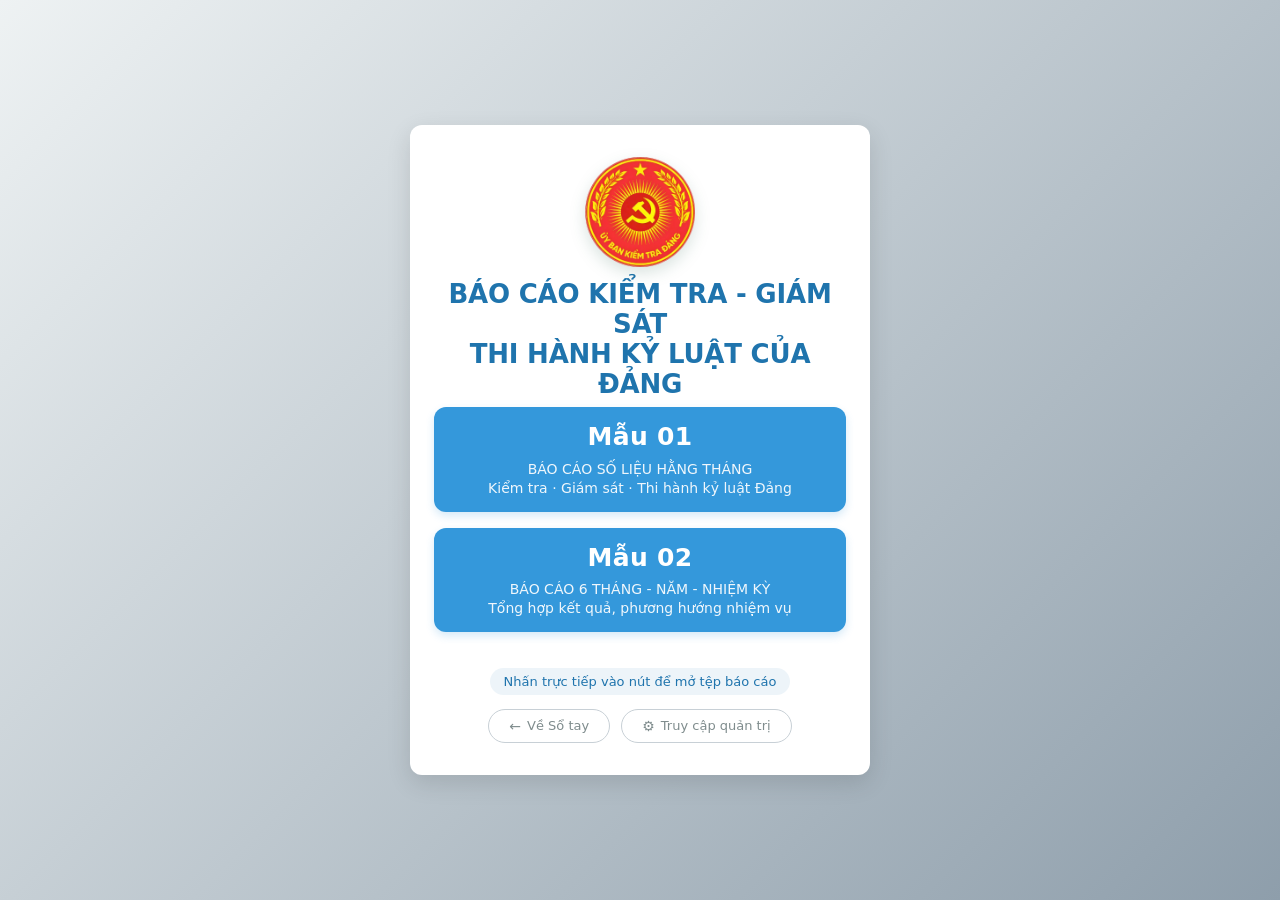
<file: public/baocao/index.html>
<!DOCTYPE html>
<html lang="vi">
<head>
    <meta charset="UTF-8">
    <meta name="viewport" content="width=device-width, initial-scale=1.0">
    <meta name="description" content="Trang truy cập nhanh Báo cáo kiểm tra">
    <title>BÁO CÁO KIỂM TRA - GIÁM SÁT</title>
    <style>
        * {
            box-sizing: border-box;
            margin: 0;
            padding: 0;
        }

        body {
            font-family: system-ui, -apple-system, "Segoe UI", Roboto, Helvetica, Arial, sans-serif;
            margin: 0;
            padding: 20px;
            background: linear-gradient(135deg, #eef2f3 0%, #8e9eab 100%);
            min-height: 100vh;
            display: flex;
            align-items: center;
            justify-content: center;
        }

        .container {
            background: #ffffff;
            padding: 32px 24px;
            border-radius: 12px;
            box-shadow: 0 8px 24px rgba(0, 0, 0, 0.12);
            width: 100%;
            max-width: 460px;
            text-align: center;
            transition: all 0.2s ease;
        }

        h1 {
            margin: 0 0 8px 0;
            color: #1F74AD;
            font-size: 26px;
            font-weight: 700;
            letter-spacing: -0.2px;
        }

        /* nút mới với cấu trúc linh hoạt, chữ trắng, căn giữa, font nhỏ hơn */
        .report-link {
            display: flex;
            flex-direction: column;
            align-items: center;
            justify-content: center;
            width: 100%;
            padding: 14px 12px;
            margin-bottom: 16px;
            background: #3498db;
            color: #ffffff;
            text-decoration: none;
            border-radius: 12px;
            font-weight: 500;
            transition: all 0.2s ease;
            box-shadow: 0 4px 8px rgba(52, 152, 219, 0.2);
            border: none;
            cursor: pointer;
            text-align: center;
        }

        /* dòng chính của nút (tên file) giữ nguyên cỡ vừa phải nhưng vẫn cân đối */
        .link-main {
            font-size: 25px;
            font-weight: 600;
            letter-spacing: 0.3px;
            line-height: 1.3;
            margin-bottom: 6px;
        }

        /* phần mô tả phụ: chữ trắng, nhỏ hơn, căn giữa */
        .link-desc {
            font-size: 14px;
            font-weight: 400;
            line-height: 1.35;
            opacity: 0.92;
            max-width: 100%;
            white-space: normal;
            word-break: break-word;
        }

        .report-link:hover {
            background: #2980b9;
            transform: translateY(-2px);
            box-shadow: 0 8px 16px rgba(52, 152, 219, 0.35);
        }

        .report-link:active {
            transform: translateY(1px);
        }

        .note {
            margin-top: 20px;
            font-size: 13px;
            color: #1F74AD;
            background: rgba(31, 116, 173, 0.08);
            display: inline-block;
            padding: 6px 14px;
            border-radius: 30px;
            font-weight: 500;
        }

        .icon-wrapper {
            display: flex;
            align-items: center;
            justify-content: center;
            margin-bottom: 12px;
        }

        .page-icon {
            width: 110px;
            height: 110px;
            object-fit: contain;
            filter: drop-shadow(0 6px 8px rgba(0, 70, 40, 0.15));
            transition: transform 0.2s;
        }

        .admin-link {
            display: inline-flex;
            align-items: center;
            gap: 6px;
            margin-top: 14px;
            padding: 8px 20px;
            background: transparent;
            color: #7f8c8d;
            text-decoration: none;
            border-radius: 30px;
            font-size: 13px;
            font-weight: 500;
            border: 1.5px solid #c8d0d6;
            transition: all 0.2s ease;
            cursor: pointer;
        }

        .admin-link:hover {
            background: #f0f3f5;
            color: #555e63;
            border-color: #aab4bb;
        }

        .admin-icon {
            font-size: 14px;
        }

        /* Responsive nhỏ */
        @media (max-width: 480px) {
            .container {
                padding: 24px 18px;
            }
            h1 {
        font-size: 18px;
        }
            .link-main {
                font-size: 20px;
            }
            .link-desc {
                font-size: 11px;
            }
            .note {
            font-size: 12px;
            }
            .page-icon {
      width: 120px;
      height: 120px;
      object-fit: contain;
      filter: drop-shadow(0 6px 8px rgba(0,70,40,0.2));
    }
        }
    </style>
</head>
<body>
<div class="container">
    <div class="icon-wrapper">
        <!-- icon.png cùng thư mục, fallback emoji nếu lỗi -->
        <img src="icon.png" alt="Logo" class="page-icon" onerror="this.style.display='none'; this.parentElement.innerHTML='<span style=font-size:3.2rem;>📊</span>';">
    </div>
    <h1>BÁO CÁO KIỂM TRA - GIÁM SÁT<br>THI HÀNH KỶ LUẬT CỦA ĐẢNG</h1>

    <!-- Nút 1: Mẫu 01 với mô tả chi tiết, chữ trắng, nhỏ hơn, căn giữa -->
    <a href="Mau01.html" class="report-link">
        <span class="link-main">Mẫu 01</span>
        <span class="link-desc">BÁO CÁO SỐ LIỆU HẰNG THÁNG</span>
        <span class="link-desc">Kiểm tra · Giám sát · Thi hành kỷ luật Đảng</span>
    </a>

    <!-- Nút 2: Mẫu 02 với mô tả chi tiết, giữ phong cách -->
    <a href="Mau02.html" class="report-link">
        <span class="link-main">Mẫu 02</span>
        <span class="link-desc">BÁO CÁO 6 THÁNG - NĂM - NHIỆM KỲ</span>
        <span class="link-desc">Tổng hợp kết quả, phương hướng nhiệm vụ</span>
    </a>

    <p class="note">Nhấn trực tiếp vào nút để mở tệp báo cáo</p>

    <a href="../" class="admin-link" style="margin-right:6px"><span class="admin-icon">←</span> Về Sổ tay</a>
    <!-- Nút Truy cập quản trị -->
    <a href="admin.html" class="admin-link">
        <span class="admin-icon">⚙️</span> Truy cập quản trị
    </a>
</div>
</body>
</html>
</file>
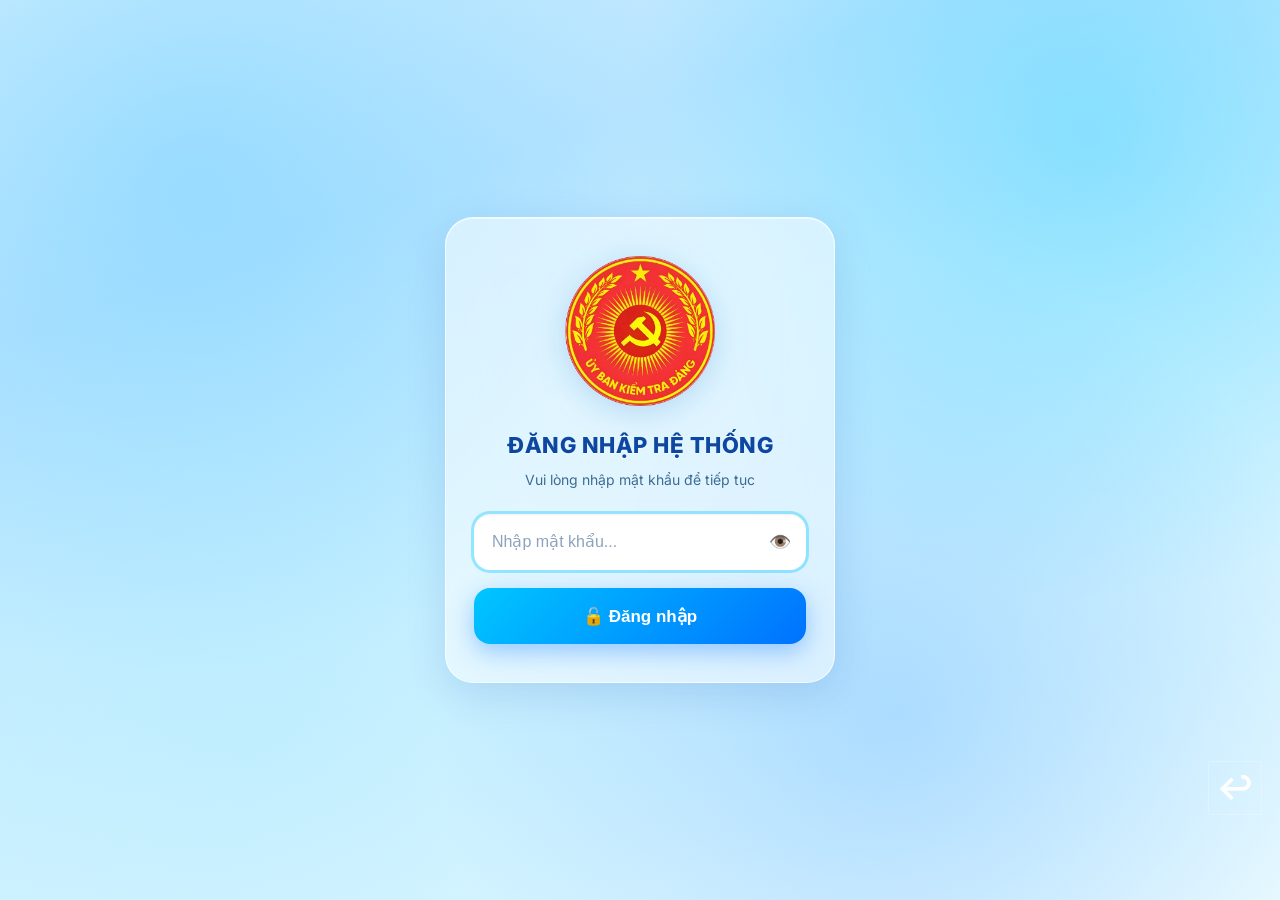
<file: public/baocao/admin.html>
<!DOCTYPE html>
<html lang="vi">
<head>
<meta charset="UTF-8"/>
<meta name="viewport" content="width=device-width, initial-scale=1.0, maximum-scale=1.0, user-scalable=yes, viewport-fit=cover"/>
<title>KTGS - Mẫu 01 & Mẫu 02</title>
<link rel="preconnect" href="https://fonts.googleapis.com"/>
<link href="https://fonts.googleapis.com/css2?family=Inter:opsz,wght@14..32,300;400;500;600;700;800&family=JetBrains+Mono:wght@400;500&display=swap" rel="stylesheet"/>
<style>
*{margin:0;padding:0;box-sizing:border-box;-webkit-tap-highlight-color:transparent}
:root{
  --bg:#0b0f14;--surface:#12171f;--surface2:#1a202c;--surface3:#232b38;
  --border:#2d3748;--text:#edf2f7;--text2:#cbd5e6;--muted:#7e8c9e;--muted2:#5a687c;
  --accent:#3b82f6;--accent-hi:#60a5fa;--accent-dim:#1e3a8a;
  --green:#22c55e;--green-dim:#166534;--green-bg:#0a2a1a;
  --red:#ef4444;--red-dim:#7f1d1d;--yellow:#eab308;--orange:#f97316;--purple:#a855f7;
  --radius:16px;--font:'Inter',sans-serif;--mono:'JetBrains Mono',monospace;
}
body{font-family:var(--font);background:var(--bg);color:var(--text);line-height:1.45;padding:0 0 24px 0;}
.container{max-width:100%;padding:14px 16px 80px 16px;margin:0 auto}

/* ===== HEADER căn giữa ===== */
.header-top{
  text-align:center;
  padding:16px 0 10px 0;
}
.header-top h1{
  font-size:1.4rem;font-weight:800;
  background:linear-gradient(135deg,#60a5fa,#a855f7);
  -webkit-background-clip:text;background-clip:text;color:transparent;
  margin-bottom:10px;
}
.header-actions{
  display:flex;justify-content:center;align-items:center;
  gap:8px;flex-wrap:wrap;
}
.clock{font-family:var(--mono);font-size:.7rem;background:var(--surface2);padding:6px 12px;border-radius:30px;color:var(--muted2);}
.btn{
  background:var(--surface2);border:1px solid var(--border);border-radius:40px;
  padding:8px 16px;font-size:.75rem;font-weight:600;color:var(--text);
  display:flex;align-items:center;gap:6px;cursor:pointer;transition:all .15s;
}
.btn:active{transform:scale(0.96);}
.btn-export{background:linear-gradient(135deg,#1e3a8a,#1e1b4b);border-color:#3b82f6;color:#93c5fd;}
.btn-export:hover,.btn-export:active{background:linear-gradient(135deg,#1d4ed8,#4338ca);color:white;}
.btn-export.loading{opacity:.7;pointer-events:none;}

/* ===== TABS ===== */
.tab-bar{
  display:flex;gap:10px;margin-bottom:18px;
  background:var(--surface);padding:6px;border-radius:60px;border:1px solid var(--border);
}
.tab{
  flex:1;text-align:center;padding:10px 0;border-radius:40px;
  font-weight:700;font-size:.85rem;cursor:pointer;transition:all .15s;
  background:transparent;color:var(--muted);
}
.tab.active{background:var(--accent);color:white;box-shadow:0 2px 8px rgba(59,130,246,0.3);}

/* ===== STAT CARDS ===== */
.stats-row{display:flex;gap:10px;overflow-x:auto;padding-bottom:6px;margin-bottom:16px;scrollbar-width:thin;}
.stat-card{
  background:var(--surface);border:1px solid var(--border);border-radius:var(--radius);
  padding:12px 14px;min-width:120px;flex:1;
}
.stat-label{font-size:.62rem;font-weight:600;text-transform:uppercase;color:var(--muted);letter-spacing:.5px;margin-bottom:6px}
.stat-value{font-size:1.5rem;font-weight:800;font-family:var(--mono);line-height:1;color:var(--text)}
.stat-sub{font-size:.58rem;color:var(--muted2);margin-top:4px}

/* ===== SUMMARY BOX ===== */
.summary-box{background:var(--surface2);border:1px solid var(--border);border-radius:var(--radius);padding:12px 14px;margin-bottom:16px;}
.summary-box-title{font-size:.68rem;font-weight:700;text-transform:uppercase;color:var(--muted);letter-spacing:.5px;margin-bottom:10px;display:flex;align-items:center;gap:6px;}
.summary-grid{display:grid;grid-template-columns:repeat(5,1fr);gap:8px;}
.sum-cell{background:var(--surface3);border-radius:10px;padding:8px 6px;text-align:center;}
.sum-cell-label{font-size:.55rem;color:var(--muted2);font-weight:600;text-transform:uppercase;margin-bottom:3px}
.sum-cell-value{font-size:1.3rem;font-weight:800;font-family:var(--mono);}
.sum-cell.kt .sum-cell-value{color:#60a5fa}
.sum-cell.gs .sum-cell-value{color:#34d399}
.sum-cell.gs-tx .sum-cell-value{color:#8b5cf6}
.sum-cell.gqd .sum-cell-value{color:#f59e0b}
.sum-cell.thkl .sum-cell-value{color:#f472b6}

/* ===== SHEET BLOCK ===== */
.sheet-block{background:var(--surface2);border-radius:var(--radius);border:1px solid var(--border);margin-bottom:12px;overflow:hidden;}
.year-group{margin-bottom:22px;}
.year-group-title{display:flex;align-items:center;justify-content:space-between;gap:8px;font-size:.85rem;font-weight:800;color:var(--accent-hi);padding:10px 14px;margin-bottom:12px;background:linear-gradient(135deg,var(--accent-dim),var(--surface2));border-radius:12px;border:1px solid var(--border);}
.year-group-title .year-group-sub{font-size:.65rem;font-weight:600;color:var(--muted);}
.sheet-header{
  padding:11px 14px;background:var(--surface3);border-bottom:1px solid var(--border);
  display:flex;justify-content:space-between;align-items:center;flex-wrap:wrap;gap:6px;
}
.sheet-name{font-weight:800;font-size:.85rem;}
.progress-compact{display:flex;align-items:center;gap:8px;}
.progress-bar-small{width:65px;background:var(--border);border-radius:20px;height:5px;}
.progress-fill{height:100%;border-radius:20px;}

/* ===== COLLAPSE - MẶC ĐỊNH THU GỌN ===== */
.list-section{padding:6px 12px 10px 12px;border-bottom:1px solid var(--border);}
.list-section:last-child{border-bottom:none;}
.list-title{font-size:.67rem;font-weight:700;text-transform:uppercase;color:var(--muted);margin:6px 0 5px 0;letter-spacing:.5px;display:flex;align-items:center;gap:6px;}
.collapse-header{
  display:flex;align-items:center;justify-content:space-between;
  background:var(--green-bg);border:1px solid var(--green-dim);border-radius:10px;
  padding:7px 11px;margin:4px 0 0 0;cursor:pointer;user-select:none;transition:background .15s;
}
.collapse-header:active{background:#0d3320;}
.collapse-header-left{display:flex;align-items:center;gap:8px;font-size:.7rem;font-weight:700;color:var(--green);flex-wrap:wrap;}
.collapse-chevron{font-size:.65rem;color:var(--green-dim);transition:transform .22s;flex-shrink:0;}
.collapse-chevron.open{transform:rotate(180deg);}
.collapse-body{overflow:hidden;max-height:0;transition:max-height .28s ease-out;}
.collapse-body.open{max-height:5000px;}
.collapse-body-inner{padding:5px 0 2px 0;}
.col-mini-row{display:flex;gap:5px;flex-wrap:wrap;}
.col-mini{font-size:.58rem;background:rgba(34,197,94,0.12);border:1px solid var(--green-dim);color:var(--green);padding:1px 6px;border-radius:20px;font-weight:600;}

/* ===== ITEMS ===== */
.report-item{
  background:var(--surface);border-radius:9px;padding:7px 9px;margin-bottom:5px;
  display:flex;flex-wrap:wrap;justify-content:space-between;align-items:flex-start;gap:5px;
  border-left:1.5px solid var(--green);
}
.report-item.missing{border-left-color:var(--red);opacity:0.85;}
.report-name{font-weight:600;font-size:.72rem;flex:2;min-width:90px;}
.report-meta{display:flex;gap:7px;align-items:center;flex-wrap:wrap;font-size:.63rem;}
.report-date{font-family:var(--mono);color:var(--muted2);}
.four-col{display:flex;gap:5px;flex-wrap:wrap;margin-top:3px;}
.col-stat{font-size:.63rem;background:var(--surface2);padding:2px 7px;border-radius:20px;}
.col-stat strong{font-weight:800;color:var(--accent-hi);}
.file-link{background:var(--accent-dim);padding:3px 8px;border-radius:30px;color:var(--accent-hi);text-decoration:none;font-size:.6rem;font-weight:500;display:inline-block;cursor:pointer;}
.file-link:hover{background:var(--accent);color:white;}
.stats-badge{background:var(--surface3);border-radius:40px;padding:2px 8px;font-size:.63rem;font-weight:500;}
.stats-badge span{color:var(--green);font-weight:800;}
.empty-state{text-align:center;padding:18px;color:var(--muted2);font-size:.72rem;}
.loading-state{display:flex;flex-direction:column;align-items:center;padding:60px 20px;gap:12px;color:var(--muted);}
.spinner{width:30px;height:30px;border:3px solid var(--border);border-top-color:var(--accent-hi);border-radius:50%;animation:spin .7s linear infinite;}
@keyframes spin{to{transform:rotate(360deg)}}
.toast-msg{
  position:fixed;bottom:24px;left:50%;transform:translateX(-50%);
  background:var(--surface2);border:1px solid var(--border);border-radius:50px;
  padding:9px 22px;font-size:.75rem;color:var(--text);z-index:9999;
  opacity:0;transition:opacity .2s;pointer-events:none;
  max-width:88%;text-align:center;white-space:nowrap;
}
.toast-msg.show{opacity:1;}
.toast-msg.err{background:var(--red-dim);border-color:var(--red);}

/* ===== LOGIN ===== */
#loginOverlay {
  position: fixed;
  inset: 0;
  z-index: 999999;
  display: flex;
  align-items: center;
  justify-content: center;
  background:
    radial-gradient(circle at 15% 20%,  rgba(120,210,255,0.55), transparent 38%),
    radial-gradient(circle at 85% 15%,  rgba(0,200,255,0.30),   transparent 35%),
    radial-gradient(circle at 70% 80%,  rgba(100,180,255,0.38), transparent 40%),
    radial-gradient(circle at 20% 80%,  rgba(160,230,255,0.30), transparent 36%),
    radial-gradient(circle at 50% 50%,  rgba(200,240,255,0.18), transparent 55%),
    linear-gradient(160deg, #d0efff 0%, #b8e4ff 25%, #caf0ff 55%, #daf5ff 80%, #eafaff 100%);
  backdrop-filter: blur(14px);
  -webkit-backdrop-filter: blur(14px);
  padding: 20px;
  box-sizing: border-box;
}

.login-card {
  width: 100%;
  max-width: 390px;
  background: rgba(255,255,255,0.52);
  border: 1px solid rgba(255,255,255,0.70);
  border-radius: 28px;
  padding: 38px 28px;
  text-align: center;
  box-shadow:
    0 10px 40px rgba(13,71,161,0.14),
    inset 0 1px 0 rgba(255,255,255,0.6);
  backdrop-filter: blur(22px);
  -webkit-backdrop-filter: blur(22px);
  box-sizing: border-box;
  animation: loginPop .35s ease;
}

@keyframes loginPop {
  from { transform: scale(.9); opacity: 0; }
  to   { transform: scale(1);  opacity: 1; }
}

.login-logo {
  width:150px !important;
  height:150px !important;
  object-fit: contain;
  margin-bottom: 18px;
  filter: drop-shadow(0 6px 16px rgba(0,100,200,0.20));
}

.login-title {
  color: #0d47a1;
  font-size: 22px;
  font-weight: 800;
  margin-bottom: 8px;
  letter-spacing: .5px;
  text-shadow: 0 1px 0 rgba(255,255,255,0.6);
}

.login-subtitle {
  color: #3d6b92;
  font-size: 14px;
  margin-bottom: 24px;
}

.login-input-wrap {
  position: relative;
  margin-bottom: 18px;
}

#loginPassword {
  width: 100%;
  height: 56px;
  border: none;
  outline: none;
  border-radius: 16px;
  padding: 0 46px 0 18px;
  font-size: 16px;
  font-weight: 600;
  color: #0d2b45;
  background: rgba(255,255,255,0.96);
  box-shadow: inset 0 1px 2px rgba(0,0,0,0.08);
  box-sizing: border-box;
  transition: box-shadow .2s;
}

#loginPassword:focus {
  background: #fff;
  box-shadow:
    0 0 0 3px rgba(0,198,255,0.35),
    inset 0 1px 2px rgba(0,0,0,0.06);
}

#loginPassword::placeholder {
  color: #8ba3bb;
  font-weight: 500;
}

#loginPassword:disabled {
  opacity: 0.5;
  cursor: not-allowed;
}

#togglePassword {
  position: absolute;
  top: 50%;
  right: 10px;
  transform: translateY(-50%);
  width: 32px;
  height: 32px;
  border: none;
  border-radius: 12px;
  background: transparent;
  cursor: pointer;
  font-size: 18px;
  display: flex;
  align-items: center;
  justify-content: center;
  transition: transform .2s;
}

#togglePassword:hover {
  transform: translateY(-50%) scale(1.1);
}

#loginBtn {
  width: 100%;
  height: 56px;
  border: none;
  border-radius: 16px;
  background: linear-gradient(135deg, #00c6ff, #0072ff);
  color: white;
  font-size: 17px;
  font-weight: 800;
  cursor: pointer;
  transition: transform .2s, box-shadow .2s, opacity .2s;
  box-shadow: 0 8px 24px rgba(0,114,255,.35);
}

#loginBtn:hover {
  transform: translateY(-2px);
  box-shadow: 0 12px 28px rgba(0,114,255,.45);
}

#loginBtn:active {
  transform: scale(.98);
}

#loginBtn:disabled {
  opacity: 0.5;
  cursor: not-allowed;
  transform: none;
  box-shadow: none;
}

#loginError {
  display: none;
  margin-bottom: 14px;
  color: #c62828;
  font-size: 14px;
  font-weight: 600;
  line-height: 1.4;
}

/* ===== MOBILE ===== */
@media (max-width: 480px) {
  .login-card {
    padding: 30px 20px;
    border-radius: 22px;
  }

  .login-logo {
    width: 110px;
    height: 110px;
  }

  .login-title {
    font-size: 19px;
  }

  .login-subtitle {
    font-size: 13px;
  }

  #loginPassword,
  #loginBtn {
    height: 50px;
    font-size: 15px;
  }
}
</style>
<!-- Floating Back Button CSS -->
<style>
.floating-back-btn {
  position: fixed;
  right: 18px;
  bottom: 85px;
  width: 54px;
  height: 54px;
  display: flex;
  align-items: center;
  justify-content: center;
  color: #ffffff;
  font-size: 32px;
  font-weight: bold;
  line-height: 1;
  border: 1px solid rgba(255,255,255,0.25);
  z-index: 999999;
  user-select: none;
  -webkit-user-select: none;
  touch-action: pan-y;
  cursor: pointer;
  transition: transform 0.1s ease;
}
.floating-back-btn:active {
  transform: scale(0.92);
}
</style>

</head>
<body>
<!-- ===== LOGIN SCREEN ===== -->
<div id="loginOverlay">
  <div class="login-card">
    <img src="icon.png" class="login-logo" alt="Logo">
    <div class="login-title">ĐĂNG NHẬP HỆ THỐNG</div>
    <div class="login-subtitle">Vui lòng nhập mật khẩu để tiếp tục</div>
    <div class="login-input-wrap">
      <input type="password" id="loginPassword" placeholder="Nhập mật khẩu..." autocomplete="off">
      <button type="button" id="togglePassword">👁️</button>
    </div>
    <div id="loginError">Sai mật khẩu!</div>
    <button id="loginBtn">🔓 Đăng nhập</button>
  </div>
</div>

<div class="container">
  <!-- HEADER căn giữa -->
  <div class="header-top">
    <h1>Kiểm Tra Giám Sát<span style="font-size:.8rem;color:var(--muted);font-weight:400;"><br>(Thống kê báo cáo thực tế)</span></h1>
    <div class="header-actions">
      <span class="clock" id="liveClock"></span>
      <button class="btn" id="globalRefresh">⟳ Làm mới</button>
      <button class="btn btn-export" id="btnExportWord">📄 Xuất Word</button>
    </div>
  </div>

  <!-- TABS -->
  <div class="tab-bar">
    <div class="tab active" data-tab="mau01">📊 Mẫu 01CB<br/><span style="font-size:.65rem;font-weight:400;">(KT,GSCĐ,GSTX,GQĐ,THKL)</span></div>
    <div class="tab" data-tab="mau02">📄 Mẫu 02CB<br/><span style="font-size:.65rem;font-weight:400;">(Đã nộp / Chưa nộp)</span></div>
  </div>

  <!-- NỘI DUNG ĐỘNG -->
  <div id="dynamicContent">
    <div class="loading-state"><div class="spinner"></div><div>Đang tải dữ liệu...</div></div>
  </div>
</div>
<div id="toastMessage" class="toast-msg"></div>

<!-- Floating Back Button -->
<div class="floating-back-btn" id="backBtn">↩️</div>

<!-- ===== CONFIG.JS - Chứa link Google Sheet ẨN ===== -->
<script src="config.js"></script>

<script>
// ============================================================
//  CẤU HÌNH - Lấy từ config.js (không hiển thị công khai)
// ============================================================
const SCRIPT_URL = (typeof GAS_URL !== 'undefined') ? GAS_URL : '';

if (!SCRIPT_URL) {
  document.getElementById('dynamicContent').innerHTML = `
    <div class="empty-state" style="padding:40px;color:var(--red);">
      ⚠️ Lỗi cấu hình: Không tìm thấy config.js<br>
      <span style="font-size:.7rem;color:var(--muted);">Vui lòng kiểm tra file config.js</span>
    </div>
  `;
}

const authHeaders = () => ({ 'X-Admin-Token': sessionStorage.getItem('bc_token') || '' });
function needLogin(){ sessionStorage.removeItem('bc_token'); const o=document.getElementById('loginOverlay'); if(o) o.style.display=''; }
let allSheets = [];
let sheetDataCache = {};
let currentTab = 'mau01';
let lastRenderData = { mau01:[], mau02:[] };

// ============================================================
//  TOAST
// ============================================================
function showToast(msg, isErr=false) {
  const t = document.getElementById('toastMessage');
  t.textContent = msg;
  t.className = 'toast-msg show' + (isErr ? ' err' : '');
  clearTimeout(t._tid);
  t._tid = setTimeout(() => t.classList.remove('show'), 2800);
}

// ============================================================
//  FETCH
// ============================================================
async function fetchSheets() {
  if (!SCRIPT_URL) {
    showToast('Lỗi: Chưa cấu hình GAS_URL', true);
    return false;
  }
  try {
    const r = await fetch(`${SCRIPT_URL}?action=getSheets&t=${Date.now()}`, { headers: authHeaders() });
    if (r.status === 401) { needLogin(); throw new Error('Phiên đăng nhập đã hết hạn'); }
    const data = await r.json();
    if(data.error) throw new Error(data.error);
    allSheets = data.map(s=>({ name:s.name, total:s.total||0, submitted:s.submitted||0, loaiMau:s.loaiMau||(s.name.includes('01')?'Mau01':'Mau02') }));
    return true;
  } catch(e){ showToast('Lỗi tải: '+e.message,true); return false; }
}

async function fetchSheetDetail(name) {
  if(sheetDataCache[name]) return sheetDataCache[name];
  if (!SCRIPT_URL) return {rows:[],loaiMau:'Mau01',error:true};
  try {
    const r = await fetch(`${SCRIPT_URL}?action=getSheetData&sheet=${encodeURIComponent(name)}&_=${Date.now()}`, { headers: authHeaders() });
    if (r.status === 401) { needLogin(); throw new Error('Phiên đăng nhập đã hết hạn'); }
    const data = await r.json();
    if(data.error) throw new Error(data.error);
    const p = { rows:data.rows||[], loaiMau:data.loaiMau||(name.includes('01')?'Mau01':'Mau02') };
    sheetDataCache[name]=p; return p;
  } catch(e){ return {rows:[],loaiMau:'Mau01',error:true}; }
}

// ============================================================
//  COLLAPSE - HÀM TOGGLE CHUNG
// ============================================================
function toggleCollapse(id) {
  const hdr=document.getElementById(id);
  if(!hdr)return;
  const body=document.getElementById(id.replace('hdr-','body-'));
  if(!body)return;
  const open=body.classList.toggle('open');
  hdr.querySelector('.collapse-chevron')?.classList.toggle('open',open);
}

// ============================================================
//  RENDER MẪU 01 - TẤT CẢ MỤC CON MẶC ĐỊNH THU GỌN
// ============================================================
function getSheetYearM01(name) {
  const m = (name || '').match(/\/(\d{4})\s*$/);
  return m ? parseInt(m[1]) : 0;
}

async function renderMau01() {
  const ct=document.getElementById('dynamicContent');
  ct.innerHTML=`<div class="loading-state"><div class="spinner"></div><div>Đang tải Mẫu 01...</div></div>`;
  const sheets=allSheets.filter(s=>s.loaiMau==='Mau01');
  if(!sheets.length){ ct.innerHTML=`<div class="empty-state" style="padding:40px;">📭 Không có sheet Mẫu 01.</div>`; return; }
  const details=await Promise.all(sheets.map(s=>fetchSheetDetail(s.name)));
  let totSub=0,totReq=0;
  const data=sheets.map((s,i)=>{
    const rows=details[i].rows||[];
    const sub=rows.filter(r=>r.ngay&&r.ngay.trim());
    const mis=rows.filter(r=>!r.ngay||!r.ngay.trim());
    const sKT=sub.reduce((a,r)=>a+(+r.kt||0),0);
    const sGS=sub.reduce((a,r)=>a+(+r.gs||0),0);
    const sGS_TX=sub.reduce((a,r)=>a+(+r.gs_tx||0),0);
    const sGQD=sub.reduce((a,r)=>a+(+r.gqd||0),0);
    const sTHKL=sub.reduce((a,r)=>a+(+r.thkl||0),0);
    totSub+=sub.length; totReq+=s.total;
    return {sheet:s,sub,mis,sKT,sGS,sGS_TX,sGQD,sTHKL,year:getSheetYearM01(s.name)};
  });
  lastRenderData.mau01=data;
  const pct=totReq?Math.round(totSub/totReq*100):0;

  const years=[...new Set(data.map(d=>d.year))].sort((a,b)=>b-a);

  let h=`
  <div class="stats-row">
    <div class="stat-card"><div class="stat-label">📊 Tổng Mẫu 01</div><div class="stat-value">${totSub}/${totReq}</div><div class="stat-sub">${pct}% hoàn thành</div></div>
    <div class="stat-card"><div class="stat-label">📋 Số sheet</div><div class="stat-value">${sheets.length}</div><div class="stat-sub">báo cáo định kỳ</div></div>
  </div>`;

  let gi=0;
  years.forEach(year=>{
    const yearLabel = year ? `NĂM ${year}` : 'KHÔNG XÁC ĐỊNH NĂM';
    const groupData = data.filter(d=>d.year===year);
    const ySub  = groupData.reduce((a,d)=>a+d.sub.length,0);
    const yReq  = groupData.reduce((a,d)=>a+d.sheet.total,0);
    const yKT   = groupData.reduce((a,d)=>a+d.sKT,0);
    const yGS   = groupData.reduce((a,d)=>a+d.sGS,0);
    const yGS_TX= groupData.reduce((a,d)=>a+d.sGS_TX,0);
    const yGQD  = groupData.reduce((a,d)=>a+d.sGQD,0);
    const yTHKL = groupData.reduce((a,d)=>a+d.sTHKL,0);
    const yPct  = yReq?Math.round(ySub/yReq*100):0;

    h+=`<div class="year-group">
      <div class="year-group-title"><span>🗓️ ${yearLabel}</span><span class="year-group-sub">${ySub}/${yReq} • ${yPct}%</span></div>
      <div class="summary-box">
        <div class="summary-box-title">📈 Tổng hợp cộng dồn ${year?('năm '+year):''} (từ đơn vị đã nộp)</div>
        <div class="summary-grid">
          <div class="sum-cell kt"><div class="sum-cell-label">I. Kiểm tra</div><div class="sum-cell-value">${yKT}</div></div>
          <div class="sum-cell gs"><div class="sum-cell-label">II. GSCĐ</div><div class="sum-cell-value">${yGS}</div></div>
          <div class="sum-cell gs-tx"><div class="sum-cell-label">III. GSTX</div><div class="sum-cell-value">${yGS_TX}</div></div>
          <div class="sum-cell gqd"><div class="sum-cell-label">IV. Giải quyết đơn</div><div class="sum-cell-value">${yGQD}</div></div>
          <div class="sum-cell thkl"><div class="sum-cell-label">V. Thi hành kỷ luật</div><div class="sum-cell-value">${yTHKL}</div></div>
        </div>
      </div>`;

    groupData.forEach(({sheet,sub,mis,sKT,sGS,sGS_TX,sGQD,sTHKL})=>{
      const i=gi++;
      const pct2=sheet.total?Math.round(sub.length/sheet.total*100):0;
      const fc=pct2>=70?'var(--green)':pct2>=30?'var(--yellow)':'var(--red)';
      const hi=`hdr-m01-${i}`, bi=`body-m01-${i}`;
      h+=`<div class="sheet-block">
        <div class="sheet-header">
          <div class="sheet-name">📁 ${esc(sheet.name)} <span style="font-size:.62rem;background:var(--accent-dim);padding:2px 7px;border-radius:40px;">Mẫu 01</span></div>
          <div class="progress-compact"><span style="font-size:.68rem;font-weight:700;">${pct2}%</span><div class="progress-bar-small"><div class="progress-fill" style="width:${pct2}%;background:${fc}"></div></div></div>
        </div>
        <div class="list-section">
          <div class="list-title">✅ ĐÃ NỘP (${sub.length}/${sheet.total})</div>
          <div class="collapse-header" id="${hi}" onclick="toggleCollapse('${hi}')">
            <div class="collapse-header-left">
              <span>📋 ${sub.length} đơn vị đã nộp</span>
              <div class="col-mini-row">
                <span class="col-mini">I.KT:${sKT}</span>
                <span class="col-mini">II.GSCĐ:${sGS}</span>
                <span class="col-mini">III.GSTX:${sGS_TX}</span>
                <span class="col-mini">IV.GQĐ:${sGQD}</span>
                <span class="col-mini">V.THKL:${sTHKL}</span>
              </div>
            </div>
            <span class="collapse-chevron">▼</span>
          </div>
          <div class="collapse-body" id="${bi}"><div class="collapse-body-inner">`;
      if(!sub.length){ h+=`<div class="empty-state">Chưa có chi bộ nào nộp</div>`; }
      else sub.forEach(r=>{
        const fl = r.url ? 
          `<a href="${r.url}" target="_blank" class="file-link" onclick="event.stopPropagation();">📎 File</a>` : 
          '<span class="file-link" style="opacity:.5">📎 Không file</span>';
        h+=`<div class="report-item">
          <div class="report-name">${esc(r.chibo||'?')}</div>
          <div class="report-meta" style="flex-direction:column;align-items:flex-start;gap:3px;">
            <div style="display:flex;gap:7px;align-items:center;"><span class="report-date">📅 ${r.ngay||''}</span>${fl}</div>
            <div class="four-col">
              <span class="col-stat">🔍 I. KT:<strong>${+r.kt||0}</strong></span>
              <span class="col-stat">👁️ II. GSCĐ:<strong>${+r.gs||0}</strong></span>
              <span class="col-stat">📋 III. GSTX:<strong>${+r.gs_tx||0}</strong></span>
              <span class="col-stat">📋 IV. GQĐ:<strong>${+r.gqd||0}</strong></span>
              <span class="col-stat">⚖️ V. THKL:<strong>${+r.thkl||0}</strong></span>
            </div>
          </div>
        </div>`;
      });
      h+=`</div></div></div>`;

      h+=`<div class="list-section"><div class="list-title" style="color:var(--red);">⏳ CHƯA NỘP (${mis.length})</div>`;
      const hiMis = `hdr-mis-${i}`, biMis = `body-mis-${i}`;
      h+=`<div class="collapse-header" id="${hiMis}" onclick="toggleCollapse('${hiMis}')" style="background:var(--red-dim);border-color:var(--red);">
        <div class="collapse-header-left" style="color:var(--red);">
          <span>⏳ ${mis.length} đơn vị chưa nộp</span>
        </div>
        <span class="collapse-chevron">▼</span>
      </div>
      <div class="collapse-body" id="${biMis}"><div class="collapse-body-inner">`;
      if(!mis.length){ h+=`<div class="empty-state">🎉 Tất cả đã nộp</div>`; }
      else mis.forEach(r=>{ h+=`<div class="report-item missing"><div class="report-name">${esc(r.chibo||'?')}</div><div class="report-meta"><span class="report-date" style="color:var(--red);">⏳ Chưa nộp</span></div></div>`; });
      h+=`</div></div></div></div>`;
    });

    h+=`</div>`;
  });
  ct.innerHTML=h;
}

// ============================================================
//  RENDER MẪU 02 - MẶC ĐỊNH THU GỌN
// ============================================================
async function renderMau02() {
  const ct=document.getElementById('dynamicContent');
  ct.innerHTML=`<div class="loading-state"><div class="spinner"></div><div>Đang tải Mẫu 02...</div></div>`;
  const sheets=allSheets.filter(s=>s.loaiMau==='Mau02');
  if(!sheets.length){ ct.innerHTML=`<div class="empty-state" style="padding:40px;">📭 Không có sheet Mẫu 02.</div>`; return; }
  const details=await Promise.all(sheets.map(s=>fetchSheetDetail(s.name)));
  let totSub=0,totReq=0;
  const data=sheets.map((s,i)=>{
    const rows=details[i].rows||[];
    const sub=rows.filter(r=>r.ngay&&r.ngay.trim());
    const mis=rows.filter(r=>!r.ngay||!r.ngay.trim());
    totSub+=sub.length; totReq+=s.total;
    return {sheet:s,sub,mis};
  });
  lastRenderData.mau02=data;
  const pct=totReq?Math.round(totSub/totReq*100):0;

  let h=`<div class="stats-row">
    <div class="stat-card"><div class="stat-label">📊 Lũy kế Mẫu 02</div><div class="stat-value">${totSub}/${totReq}</div><div class="stat-sub">${pct}% hoàn thành</div></div>
    <div class="stat-card"><div class="stat-label">📋 Số sheet</div><div class="stat-value">${sheets.length}</div><div class="stat-sub">báo cáo đơn giản</div></div>
  </div>`;

  data.forEach(({sheet,sub,mis},i)=>{
    const pct2=sheet.total?Math.round(sub.length/sheet.total*100):0;
    const fc=pct2>=70?'var(--green)':pct2>=30?'var(--yellow)':'var(--red)';
    const sid=`sheet-m02-${i}`;

    h+=`<div class="sheet-block">
      <div class="sheet-header sheet-toggle" onclick="toggleSheet('${sid}')" style="cursor:pointer;user-select:none;">
        <div style="display:flex;flex-direction:column;gap:3px;flex:1;">
          <div style="display:flex;align-items:center;gap:7px;flex-wrap:wrap;">
            <span class="sheet-name">📄 ${esc(sheet.name)}</span>
            <span style="font-size:.6rem;background:#1e2a3a;padding:2px 7px;border-radius:40px;color:var(--muted);">Mẫu 02</span>
          </div>
          <div style="display:flex;gap:7px;flex-wrap:wrap;align-items:center;margin-top:2px;">
            <span class="stats-badge" style="font-size:.6rem;">✅ <span style="color:var(--green)">${sub.length}</span>/${sheet.total}</span>
            <span class="stats-badge" style="font-size:.6rem;">⏳ <span style="color:var(--red)">${mis.length}</span></span>
          </div>
        </div>
        <div style="display:flex;align-items:center;gap:8px;flex-shrink:0;">
          <div class="progress-compact">
            <span style="font-size:.68rem;font-weight:700;color:${fc}">${pct2}%</span>
            <div class="progress-bar-small"><div class="progress-fill" style="width:${pct2}%;background:${fc}"></div></div>
          </div>
          <span class="collapse-chevron sheet-chevron-${sid}" style="font-size:.7rem;color:var(--muted2);transition:transform .22s;">▼</span>
        </div>
      </div>

      <div class="sheet-body-collapse" id="${sid}" style="overflow:hidden;max-height:0;transition:max-height .3s ease-out;">
        <div class="list-section">
          <div class="list-title">✅ ĐÃ NỘP (${sub.length}/${sheet.total})</div>`;

    if(!sub.length){ h+=`<div class="empty-state">Chưa có chi bộ nào nộp</div>`; }
    else sub.forEach(r=>{
      const fl = r.url ? 
        `<a href="${r.url}" target="_blank" class="file-link" onclick="event.stopPropagation();">📎 Xem file</a>` : 
        '<span class="file-link" style="opacity:.5">📎 Không file</span>';
      h+=`<div class="report-item"><div class="report-name">${esc(r.chibo||'?')}</div><div class="report-meta"><span class="report-date">📅 ${r.ngay||''}</span>${fl}</div></div>`;
    });

    h+=`</div>
        <div class="list-section">
          <div class="list-title" style="color:var(--red);">⏳ CHƯA NỘP (${mis.length})</div>`;

    if(!mis.length){ h+=`<div class="empty-state">🎉 Hoàn thành 100%</div>`; }
    else mis.forEach(r=>{ h+=`<div class="report-item missing"><div class="report-name">${esc(r.chibo||'?')}</div><div class="report-meta"><span class="report-date" style="color:var(--red);">⏳ Chưa nộp</span></div></div>`; });

    h+=`</div>
      </div>
    </div>`;
  });

  ct.innerHTML=h;
}

function toggleSheet(sid){
  const body=document.getElementById(sid);
  if(!body)return;
  const isOpen=body.style.maxHeight!=='0px'&&body.style.maxHeight!=='';
  body.style.maxHeight=isOpen?'0px':'6000px';
  const chev=document.querySelector(`.sheet-chevron-${sid}`);
  if(chev) chev.style.transform=isOpen?'rotate(0deg)':'rotate(180deg)';
}

// ============================================================
//  RENDER MAIN
// ============================================================
async function renderByTab() {
  if(!allSheets.length){
    const ok=await fetchSheets();
    if(!ok||!allSheets.length){ document.getElementById('dynamicContent').innerHTML=`<div class="empty-state">⚠️ Không thể tải dữ liệu.</div>`; return; }
  }
  if(currentTab==='mau01') await renderMau01(); else await renderMau02();
}
async function fullRefresh() {
  sheetDataCache={}; allSheets=[];
  document.getElementById('dynamicContent').innerHTML=`<div class="loading-state"><div class="spinner"></div><div>Đang tải...</div></div>`;
  const ok=await fetchSheets();
  if(!ok||!allSheets.length){ document.getElementById('dynamicContent').innerHTML=`<div class="empty-state">Lỗi kết nối.</div>`; return; }
  await renderByTab();
  showToast('Đã cập nhật số liệu mới nhất');
}

// ============================================================
//  XUẤT WORD
// ============================================================
async function exportWord() {
  const btn=document.getElementById('btnExportWord');
  btn.classList.add('loading'); btn.textContent='⏳ Đang tạo...';
  showToast('Đang tạo file Word...');
  try {
    await new Promise(r=>setTimeout(r,50));
    await renderByTab(); // đảm bảo dữ liệu tab đang xem là mới nhất trước khi xuất
    const now=new Date();
    const ds=now.toLocaleDateString('vi-VN');
    const ts=now.toLocaleTimeString('vi-VN',{hour:'2-digit',minute:'2-digit'});
    const docXml=buildDocXml(ds,ts,currentTab);
    const blob=await buildDocxBlob(docXml);
    const url=URL.createObjectURL(blob);
    const a=document.createElement('a');
    a.href=url;
    const tabLabel = currentTab==='mau02' ? 'Mau02' : 'Mau01';
    a.download=`BaoCao_KTGS_${tabLabel}_${ds.replace(/\//g,'-')}.docx`;
    document.body.appendChild(a); a.click();
    setTimeout(()=>{ document.body.removeChild(a); URL.revokeObjectURL(url); },1000);
    showToast('✅ Xuất Word thành công!');
  } catch(e){
    showToast('Lỗi tạo Word: '+e.message, true);
    console.error(e);
  } finally {
    btn.classList.remove('loading'); btn.textContent='📄 Xuất Word';
  }
}

function buildDocXml(ds,ts,tab){
  const W='xmlns:w="http://schemas.openxmlformats.org/wordprocessingml/2006/main"';
  let body='';
  const title = tab==='mau02' ? 'BÁO CÁO KTGS – MẪU 02CB' : 'BÁO CÁO KTGS – MẪU 01CB';
  body+=para(title,{bold:true,size:32,align:'center'});
  body+=para(`Ngày xuất: ${ds} ${ts}`,{italic:true,size:20,align:'center',color:'666666'});
  body+=para('');
  if(tab==='mau01' && lastRenderData.mau01.length){
    body+=para('MẪU 01CB – KT, GSCĐ, GSTX, GQĐ, THKL',{bold:true,size:28});
    let gKT=0,gGS=0,gGS_TX=0,gGQD=0,gTHKL=0;
    lastRenderData.mau01.forEach(d=>{ 
      gKT+=d.sKT;
      gGS+=d.sGS;
      gGS_TX+=d.sGS_TX;
      gGQD+=d.sGQD;
      gTHKL+=d.sTHKL; 
    });
    body+=para(`Tổng cộng dồn (đã nộp): KT=${gKT} | GSCĐ=${gGS} | GSTX=${gGS_TX} | GQĐ=${gGQD} | THKL=${gTHKL}`,{bold:true,size:22,color:'1a6e3d'});
    body+=para('');
    for(const {sheet,sub,mis,sKT,sGS,sGS_TX,sGQD,sTHKL} of lastRenderData.mau01){
      body+=para(`Sheet: ${sheet.name}`,{bold:true,size:24});
      body+=para(`Đã nộp: ${sub.length}/${sheet.total}   KT=${sKT}  GSCĐ=${sGS}  GSTX=${sGS_TX}  GQĐ=${sGQD}  THKL=${sTHKL}`,{size:20,color:'166534'});
      if(sub.length){
        body+=buildTable(['Chi bộ','Ngày nộp','KT','GSCĐ','GSTX','GQĐ','THKL'],
          sub.map(r=>[r.chibo||'',r.ngay||'',String(+r.kt||0),String(+r.gs||0),String(+r.gs_tx||0),String(+r.gqd||0),String(+r.thkl||0)]));
      }
      if(mis.length){
        body+=para(`Chưa nộp (${mis.length}): `+mis.map(r=>r.chibo||'?').join(', '),{size:18,color:'991b1b'});
      }
      body+=para('');
    }
  }
  if(tab==='mau02' && lastRenderData.mau02.length){
    body+=para('MẪU 02CB – DANH SÁCH NỘP BÁO CÁO',{bold:true,size:28});
    for(const {sheet,sub,mis} of lastRenderData.mau02){
      body+=para(`Sheet: ${sheet.name} — Đã nộp: ${sub.length}/${sheet.total}`,{bold:true,size:22});
      if(sub.length){
        body+=buildTable(['Chi bộ','Ngày nộp'],sub.map(r=>[r.chibo||'',r.ngay||'']));
      }
      if(mis.length){
        body+=para(`Chưa nộp: `+mis.map(r=>r.chibo||'?').join(', '),{size:18,color:'991b1b'});
      }
      body+=para('');
    }
  }
  return `<?xml version="1.0" encoding="UTF-8" standalone="yes"?>
<w:document ${W}
  xmlns:r="http://schemas.openxmlformats.org/officeDocument/2006/relationships">
<w:body>${body}<w:sectPr><w:pgSz w:w="12240" w:h="15840"/><w:pgMar w:top="1440" w:right="1080" w:bottom="1440" w:left="1080"/></w:sectPr>
</w:body></w:document>`;
}

function para(text,opts={}){
  const {bold=false,italic=false,size=24,align='left',color=''}=opts;
  const rpr=[
    bold?'<w:b/>':'',
    italic?'<w:i/>':'',
    `<w:sz w:val="${size}"/><w:szCs w:val="${size}"/>`,
    color?`<w:color w:val="${color}"/>`:'',
    `<w:rFonts w:ascii="Times New Roman" w:hAnsi="Times New Roman"/>`,
  ].join('');
  const ppr=align!=='left'?`<w:pPr><w:jc w:val="${align}"/></w:pPr>`:'';
  const txt=xmlEsc(text);
  const space=txt.startsWith(' ')||txt.endsWith(' ')?' xml:space="preserve"':'';
  return `<w:p>${ppr}<w:r><w:rPr>${rpr}</w:rPr><w:t${space}>${txt}</w:t></w:r></w:p>`;
}

function buildTable(headers,rows){
  const cell=(txt,bold=false)=>{
    const b=bold?'<w:b/>':'';
    const t=xmlEsc(txt);
    return `<w:tc><w:tcPr><w:tcBorders>
      <w:top w:val="single" w:sz="4"/><w:left w:val="single" w:sz="4"/>
      <w:bottom w:val="single" w:sz="4"/><w:right w:val="single" w:sz="4"/>
    </w:tcBorders></w:tcPr>
    <w:p><w:r><w:rPr>${b}<w:sz w:val="18"/><w:szCs w:val="18"/><w:rFonts w:ascii="Times New Roman" w:hAnsi="Times New Roman"/></w:rPr><w:t>${t}</w:t></w:r></w:p></w:tc>`;
  };
  let tbl=`<w:tbl><w:tblPr><w:tblW w:w="0" w:type="auto"/><w:tblBorders>
    <w:insideH w:val="single" w:sz="4"/><w:insideV w:val="single" w:sz="4"/>
  </w:tblBorders></w:tblPr>`;
  tbl+=`<w:tr>${headers.map(h=>cell(h,true)).join('')}</w:tr>`;
  rows.forEach(r=>{ tbl+=`<w:tr>${r.map(c=>cell(c)).join('')}</w:tr>`; });
  tbl+=`</w:tbl>`;
  return tbl;
}

function xmlEsc(s){ return String(s||'').replace(/&/g,'&amp;').replace(/</g,'&lt;').replace(/>/g,'&gt;').replace(/"/g,'&quot;'); }

async function buildDocxBlob(documentXml){
  const enc=new TextEncoder();
  const files=[
    { name:'[Content_Types].xml', data:enc.encode(`<?xml version="1.0" encoding="UTF-8" standalone="yes"?>
<Types xmlns="http://schemas.openxmlformats.org/package/2006/content-types">
<Default Extension="rels" ContentType="application/vnd.openxmlformats-package.relationships+xml"/>
<Default Extension="xml" ContentType="application/xml"/>
<Override PartName="/word/document.xml" ContentType="application/vnd.openxmlformats-officedocument.wordprocessingml.document.main+xml"/>
</Types>`) },
    { name:'_rels/.rels', data:enc.encode(`<?xml version="1.0" encoding="UTF-8" standalone="yes"?>
<Relationships xmlns="http://schemas.openxmlformats.org/package/2006/relationships">
<Relationship Id="rId1" Type="http://schemas.openxmlformats.org/officeDocument/2006/relationships/officeDocument" Target="word/document.xml"/>
</Relationships>`) },
    { name:'word/document.xml', data:enc.encode(documentXml) },
    { name:'word/_rels/document.xml.rels', data:enc.encode(`<?xml version="1.0" encoding="UTF-8" standalone="yes"?>
<Relationships xmlns="http://schemas.openxmlformats.org/package/2006/relationships">
</Relationships>`) },
  ];
  const parts=[]; const centralDir=[]; let offset=0;
  for(const f of files){
    const nameBytes=enc.encode(f.name);
    const crc=crc32(f.data);
    const sz=f.data.length;
    const lfh=new Uint8Array(30+nameBytes.length);
    const dv=new DataView(lfh.buffer);
    dv.setUint32(0,0x04034b50,true); dv.setUint16(4,20,true); dv.setUint16(6,0,true);
    dv.setUint16(8,0,true); dv.setUint16(10,0,true); dv.setUint16(12,0,true);
    dv.setUint32(14,crc,true); dv.setUint32(18,sz,true); dv.setUint32(22,sz,true);
    dv.setUint16(26,nameBytes.length,true); dv.setUint16(28,0,true);
    lfh.set(nameBytes,30);
    parts.push(lfh); parts.push(f.data);
    const cd=new Uint8Array(46+nameBytes.length);
    const cdv=new DataView(cd.buffer);
    cdv.setUint32(0,0x02014b50,true); cdv.setUint16(4,20,true); cdv.setUint16(6,20,true);
    cdv.setUint16(8,0,true); cdv.setUint16(10,0,true); cdv.setUint16(12,0,true);
    cdv.setUint16(14,0,true); cdv.setUint32(16,crc,true); cdv.setUint32(20,sz,true);
    cdv.setUint32(24,sz,true); cdv.setUint16(28,nameBytes.length,true); cdv.setUint16(30,0,true);
    cdv.setUint16(32,0,true); cdv.setUint16(34,0,true); cdv.setUint16(36,0,true);
    cdv.setUint32(38,0,true); cdv.setUint32(42,offset,true);
    cd.set(nameBytes,46);
    centralDir.push(cd);
    offset+=lfh.length+sz;
  }
  const cdStart=offset;
  const cdBytes=concat(centralDir);
  const eocd=new Uint8Array(22);
  const edv=new DataView(eocd.buffer);
  edv.setUint32(0,0x06054b50,true); edv.setUint16(4,0,true); edv.setUint16(6,0,true);
  edv.setUint16(8,files.length,true); edv.setUint16(10,files.length,true);
  edv.setUint32(12,cdBytes.length,true); edv.setUint32(16,cdStart,true); edv.setUint16(20,0,true);
  const all=concat([...parts,cdBytes,eocd]);
  return new Blob([all],{type:'application/vnd.openxmlformats-officedocument.wordprocessingml.document'});
}

function concat(arrays){ const total=arrays.reduce((a,b)=>a+b.length,0); const out=new Uint8Array(total); let off=0; for(const a of arrays){ out.set(a,off); off+=a.length; } return out; }

function crc32(data){
  let t=[];
  for(let i=0;i<256;i++){ let c=i; for(let j=0;j<8;j++) c=c&1?(0xEDB88320^(c>>>1)):(c>>>1); t[i]=c; }
  let crc=0xFFFFFFFF;
  for(let i=0;i<data.length;i++) crc=(crc>>>8)^t[(crc^data[i])&0xFF];
  return (crc^0xFFFFFFFF)>>>0;
}

// ============================================================
//  TABS & INIT
// ============================================================
function initTabs(){
  document.querySelectorAll('.tab').forEach(tab=>{
    tab.addEventListener('click',()=>{
      const id=tab.dataset.tab;
      if(id===currentTab)return;
      currentTab=id;
      document.querySelectorAll('.tab').forEach(t=>t.classList.remove('active'));
      tab.classList.add('active');
      renderByTab();
    });
  });
  document.getElementById('globalRefresh')?.addEventListener('click',fullRefresh);
  document.getElementById('btnExportWord')?.addEventListener('click',exportWord);
}

function esc(s){ if(!s)return''; return s.replace(/[&<>]/g,m=>({'&':'&amp;','<':'&lt;','>':'&gt;'}[m])); }

function updateClockUI(){ const el=document.getElementById('liveClock'); if(el)el.textContent=new Date().toLocaleTimeString('vi-VN',{hour:'2-digit',minute:'2-digit',second:'2-digit'}); }
setInterval(updateClockUI,1000); updateClockUI();

window.onload=async()=>{
  initTabs();
  // Chưa có token → chờ đăng nhập (đăng nhập xong sẽ tự tải dữ liệu)
  if(sessionStorage.getItem('bc_token')){ const o=document.getElementById('loginOverlay'); if(o) o.style.display='none'; await fullRefresh(); }
};
window.fullRefresh=fullRefresh;
window.toggleCollapse=toggleCollapse;
window.toggleSheet=toggleSheet;
</script>

<!-- ===== LOGIN SECURITY ===== -->
<script>

const MAX_ATTEMPTS = 5;
const LOCKOUT_MS   = 60 * 1000;
let   attempts     = 0;
let   lockedUntil  = 0;

const loginOverlay   = document.getElementById("loginOverlay");
const loginPassword  = document.getElementById("loginPassword");
const loginBtn       = document.getElementById("loginBtn");
const loginError     = document.getElementById("loginError");
const togglePassword = document.getElementById("togglePassword");

window.addEventListener("load", () => {
  loginPassword.focus();
});

loginPassword.addEventListener("keydown", (e) => {
  if (e.key === "Enter") checkLogin();
});

loginBtn.addEventListener("click", checkLogin);

async function sha256(message) {
  const msgBuffer  = new TextEncoder().encode(message);
  const hashBuffer = await crypto.subtle.digest("SHA-256", msgBuffer);
  const hashArray  = Array.from(new Uint8Array(hashBuffer));
  return hashArray.map(b => b.toString(16).padStart(2, "0")).join("");
}

async function checkLogin() {
  const now = Date.now();

  if (now < lockedUntil) {
    const remaining = Math.ceil((lockedUntil - now) / 1000);
    showError("Quá nhiều lần thử sai. Vui lòng đợi " + remaining + " giây.");
    return;
  }

  const pass = loginPassword.value;

  if (!pass) {
    showError("Vui lòng nhập mật khẩu!");
    return;
  }

  loginBtn.disabled = true;
  let ok = false;
  try {
    const r = await fetch("/baocao/login", { method: "POST", headers: { "Content-Type": "application/json" }, body: JSON.stringify({ password: pass }) });
    const j = await r.json();
    if (r.ok && j.token) { sessionStorage.setItem("bc_token", j.token); ok = true; }
  } catch (e) {
    loginBtn.disabled = false;
    showError("Không kết nối được máy chủ.");
    return;
  }
  loginBtn.disabled = false;

  if (ok) {
    attempts = 0;
    loginOverlay.style.display = "none";
    fullRefresh();
  } else {
    attempts++;

    if (attempts >= MAX_ATTEMPTS) {
      lockedUntil            = Date.now() + LOCKOUT_MS;
      attempts               = 0;
      loginPassword.disabled = true;
      loginBtn.disabled      = true;
      showError("Sai mật khẩu! Tài khoản bị khoá 60 giây.");

      setTimeout(() => {
        loginPassword.disabled   = false;
        loginBtn.disabled        = false;
        loginPassword.value      = "";
        loginError.style.display = "none";
        loginPassword.focus();
      }, LOCKOUT_MS);

    } else {
      showError("Sai mật khẩu! Còn " + (MAX_ATTEMPTS - attempts) + " lần thử.");
    }

    loginPassword.value = "";
    loginPassword.focus();
    shakeCard();
  }
}

function showError(msg) {
  loginError.textContent   = msg;
  loginError.style.display = "block";
}

function shakeCard() {
  loginOverlay.querySelector(".login-card").animate([
    { transform: "translateX(0)"    },
    { transform: "translateX(-8px)" },
    { transform: "translateX(8px)"  },
    { transform: "translateX(0)"    }
  ], { duration: 300 });
}

togglePassword.addEventListener("click", () => {
  if (loginPassword.type === "password") {
    loginPassword.type         = "text";
    togglePassword.textContent = "🙈";
  } else {
    loginPassword.type         = "password";
    togglePassword.textContent = "👁️";
  }
});
</script>

<!-- Floating Back Button JS -->
<script>
(function () {
  const btn = document.getElementById("backBtn");
  const THRESHOLD = 10;
  let isDragging = false, isTouchOnBtn = false;
  let startTX = 0, startTY = 0, startBX = 0, startBY = 0;

  btn.addEventListener("touchstart", function (e) {
    isTouchOnBtn = true;
    isDragging = false;
    const touch = e.touches[0];
    startTX = touch.clientX;
    startTY = touch.clientY;
    const r = btn.getBoundingClientRect();
    startBX = r.left; startBY = r.top;
    btn.style.left = startBX + "px";
    btn.style.top  = startBY + "px";
    btn.style.right = btn.style.bottom = "auto";
  }, { passive: true });

  document.addEventListener("touchmove", function (e) {
    if (!isTouchOnBtn) return;
    const t = e.touches[0];
    const dx = t.clientX - startTX, dy = t.clientY - startTY;
    if (!isDragging && Math.hypot(dx, dy) < THRESHOLD) return;
    isDragging = true;
    e.preventDefault();
    const maxX = window.innerWidth  - btn.offsetWidth;
    const maxY = window.innerHeight - btn.offsetHeight;
    btn.style.left = Math.max(0, Math.min(startBX + dx, maxX)) + "px";
    btn.style.top  = Math.max(0, Math.min(startBY + dy, maxY)) + "px";
  }, { passive: false });

  document.addEventListener("touchend", function () {
    isTouchOnBtn = false;
    setTimeout(() => { isDragging = false; }, 120);
  });

  btn.addEventListener("click", function (e) {
    if (isDragging) return;
    e.preventDefault();
    if (window.history.length > 1) {
      history.back();
    } else {
      const parts = window.location.pathname.split("/");
      parts.pop();
      window.location.href = (parts.join("/") || "/") + "/index.html";
    }
  });
})();
</script>
</body>
</html>
</file>
